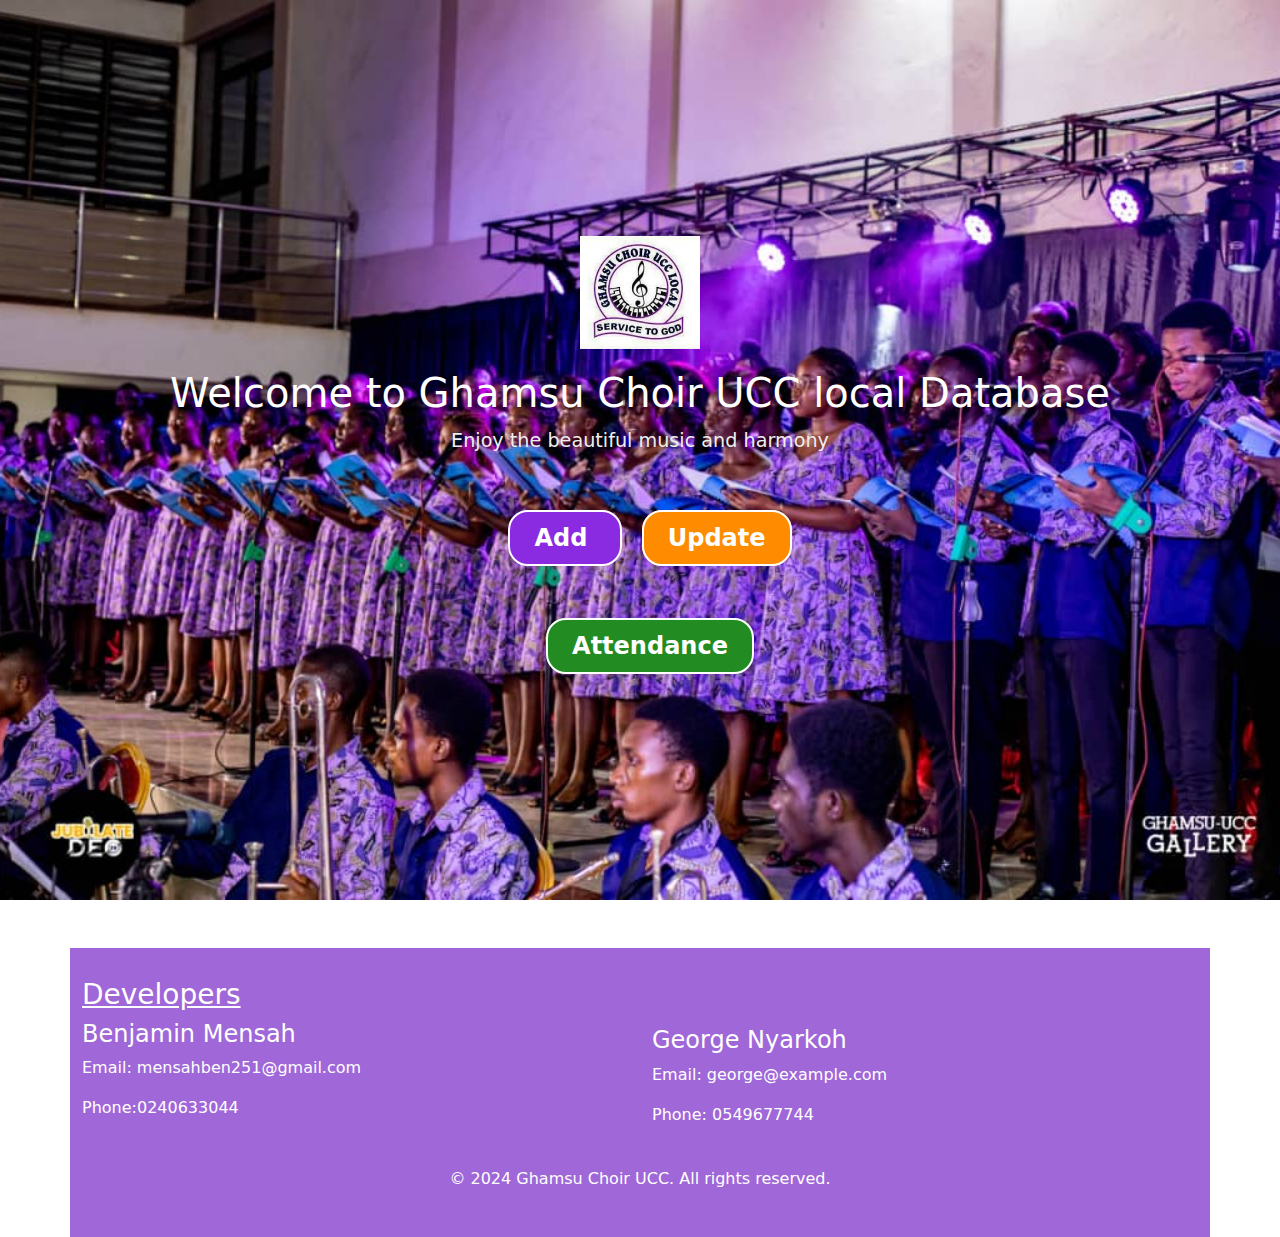
<file: index.html>
<!DOCTYPE html>
<html lang="en">
<head>
    <meta charset="UTF-8">
    <meta name="viewport" content="width=device-width, initial-scale=1.0">
    <title>Welcome</title>
    <link rel="stylesheet" href="index.css">
    <link href="https://cdn.jsdelivr.net/npm/bootstrap@5.3.0/dist/css/bootstrap.min.css" rel="stylesheet">
</head>
<body>

<div class="hero-section">
    <div class="hero-content">
        <img src="logo.jpeg" alt="Ghamsu Choir Logo" class="logo">

        <h1>Welcome to Ghamsu Choir UCC local Database</h1>
        <p>Enjoy the beautiful music and harmony</p><br><br/>
        <a href="fields.html" id="add" >Add </a>
        <a href="update.html" id="update" >Update</a><br> <br/><br><br/>
        <a href="attendance.html" id="Attendance" >Attendance</a>

    </div>
</div>

<footer class="container mt-5">
    <div class="row">
        <div class="col-md-6">
            <h3>Developers</h3>
            <h4>Benjamin Mensah</h4>
            <p>Email: mensahben251@gmail.com</p>
            <p>Phone:0240633044</p>
        </div>
        <div class="col-md-6">
            <br><br/>
            <h4>George Nyarkoh</h4>
            <p>Email: george@example.com</p>
            <p>Phone: 0549677744</p>
        </div>
    </div>
    <div class="row mt-4">
        <div class="col-12 text-center">
            <p>&copy; 2024 Ghamsu Choir UCC. All rights reserved.</p>
        </div>
    </div>
</footer>

<script src="https://cdn.jsdelivr.net/npm/bootstrap@5.3.0/dist/js/bootstrap.bundle.min.js"></script>

</body>
</html>
</file>
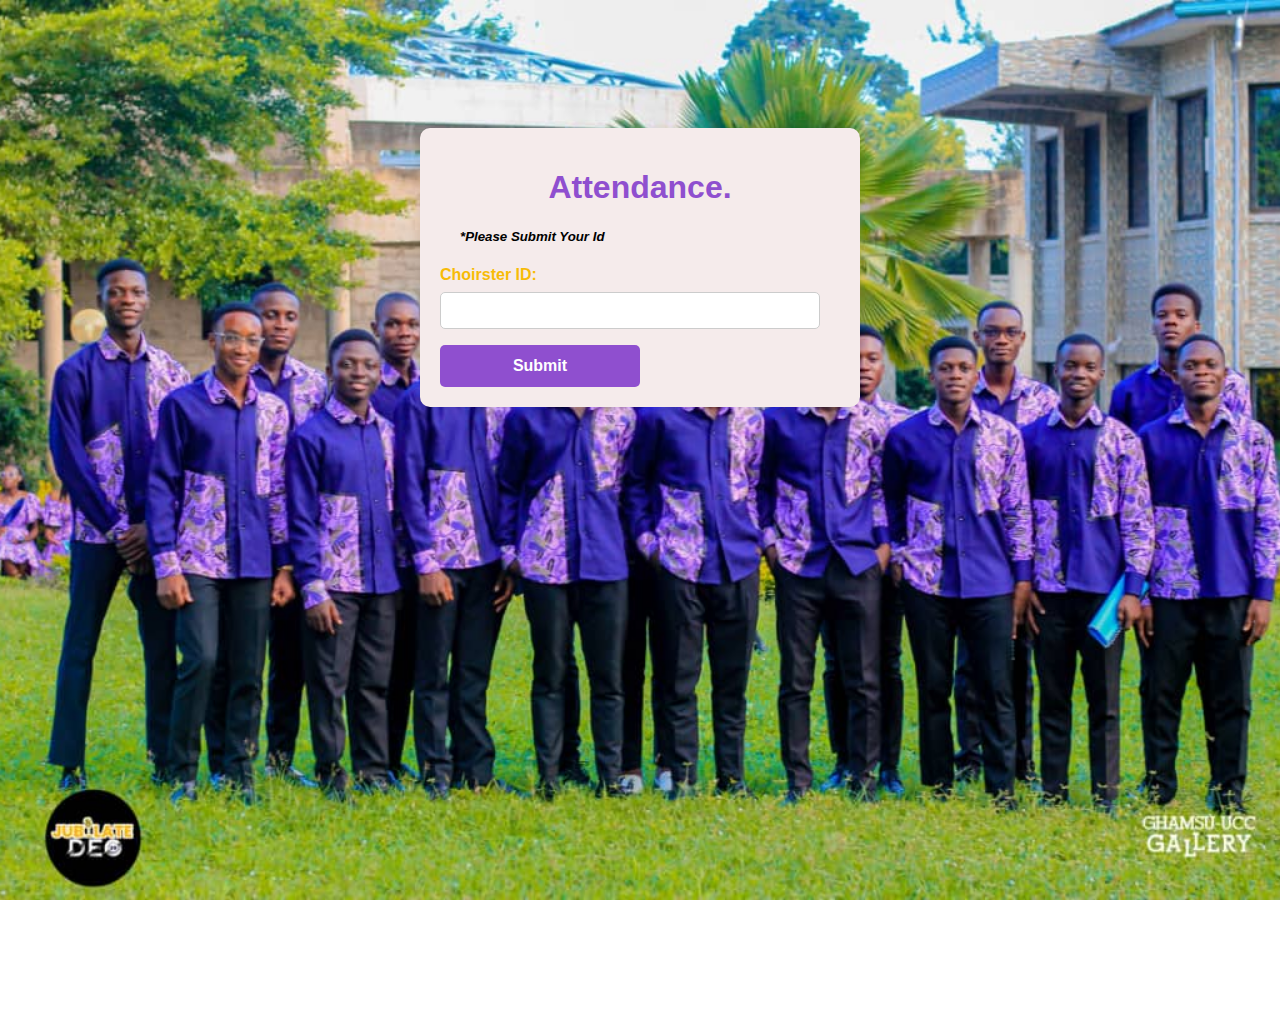
<file: attendance.html>
<!DOCTYPE html>
<html lang="en">
<head>
    <meta charset="UTF-8">
    <meta name="viewport" content="width=device-width, initial-scale=1.0">
    <title>Attendance</title>
    <link rel="stylesheet" href="attendance.css">

</head>
<body>
    <form onsubmit="submitForm(); return false;">
        <h1 id="head">Attendance.</h1>
        <h5>*Please Submit Your Id</h5>
        <label for="choirsterID" id="choirsterIDLabel">Choirster ID:</label>
        <input type="text" id="choirsterID" name="choirsterID" required>

        <button type="submit">Submit</button>
    </form>

</body>
</html>
</file>
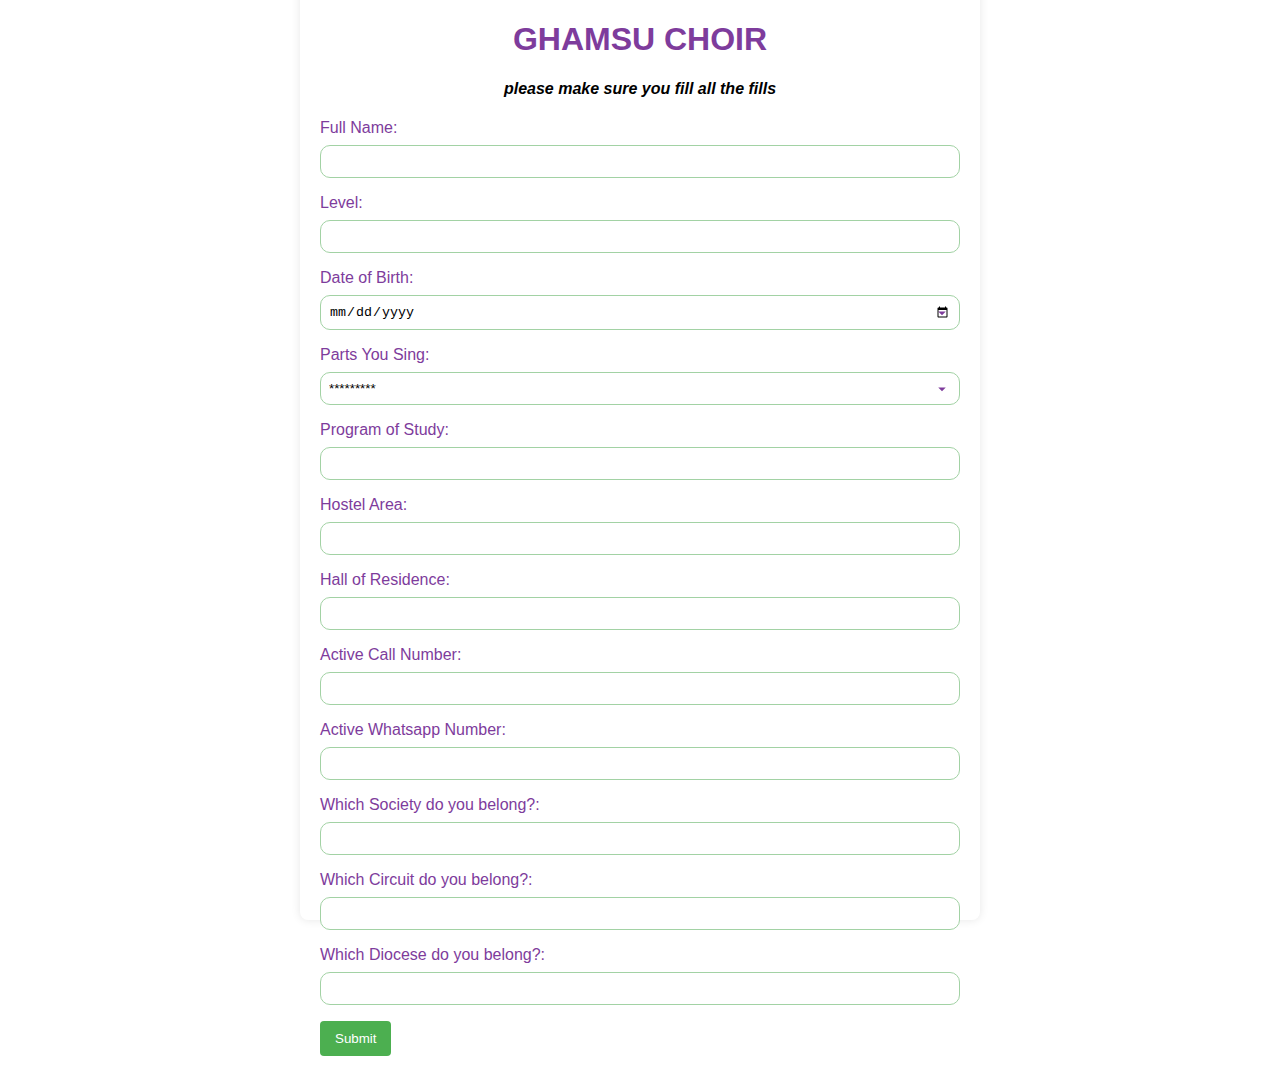
<file: fields.html>
<!DOCTYPE html>
<html lang="en">
<head>
    <meta charset="UTF-8">
    <meta name="viewport" content="width=device-width, initial-scale=1.0">
    <title>Choir Member Information</title>
    <link rel="stylesheet" href="fields.css">
</head>
<body>
    <form id="choirForm" onsubmit="validateForm(event)">
        <h1 id="GHAMSU">GHAMSU CHOIR</h1>
        <h4 id="notice" >please make sure you fill all the fills</h4>
        <label for="name">Full Name:</label>
        <input type="text" id="name" name="name" required>
        <label for="Level">Level:</label>
        <input type="text" id="Level" name="Level" required>
        <label for="dob">Date of Birth:</label>
        <input type="date" id="dob" name="dob" required>
        
        <label for="parts">Parts You Sing:</label>
        <select id="parts" name="parts" required>
            <option value="*********">*********</option>

            <option value="tenor">Tenor</option>
            <option value="soprano">Soprano</option>
            <option value="alto">Alto</option>
            <option value="bass">Bass</option>
        </select>
        <label for="program">Program of Study:</label>
        <input type="text" id="program" name="program" required>

        <label for="HostelAreag">Hostel Area:</label>
        <input type="text" id="HostelAreag" name="HostelAreag" required>

        <label for="hallOfResidence">Hall of Residence:</label>
        <input type="text" id="hallOfResidence" name="hallOfResidence" required>

        <label for="activeCallNumber">Active Call Number:</label>
        <input type="tel" id="activeCallNumber" name="activeCallNumber" required>

        <label for="activeWhatsappNumber">Active Whatsapp Number:</label>
        <input type="tel" id="activeWhatsappNumber" name="activeWhatsappNumber" required>

        <label for="society">Which Society do you belong?:</label>
        <input type="text" id="society" name="society" required>

        <label for="circuit">Which Circuit do you belong?:</label>
        <input type="text" id="circuit" name="circuit" required>

        <label for="Diocese">Which Diocese do you belong?:</label>
        <input type="text" id="Diocese" name="Diocese" required>

        <button type="submit">Submit</button>
    </form>

    <script src="fields.js"></script>
</body>
</html>
</file>
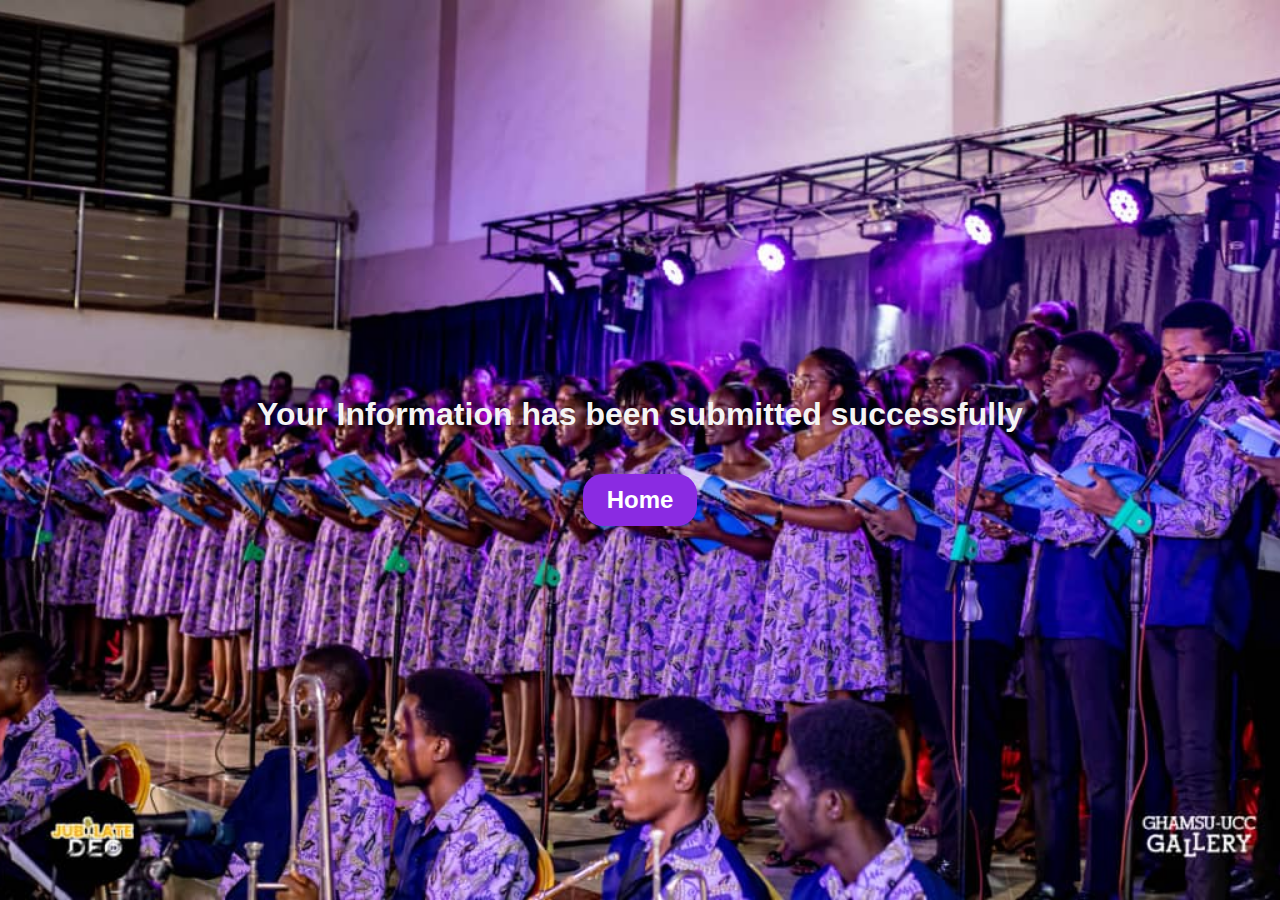
<file: success.html>
<!DOCTYPE html>
<html lang="en">
<head>
    <meta charset="UTF-8">
    <meta name="viewport" content="width=device-width, initial-scale=1.0">
    <title>Successful</title>
    <link rel="stylesheet" href="successful.css">
</head>
<body>
    <div class="container">
        <h1>Your Information has been submitted successfully</h1>
        <a href="index.html" id="Home">Home</a>
    </div>
</body>
</html>
</file>
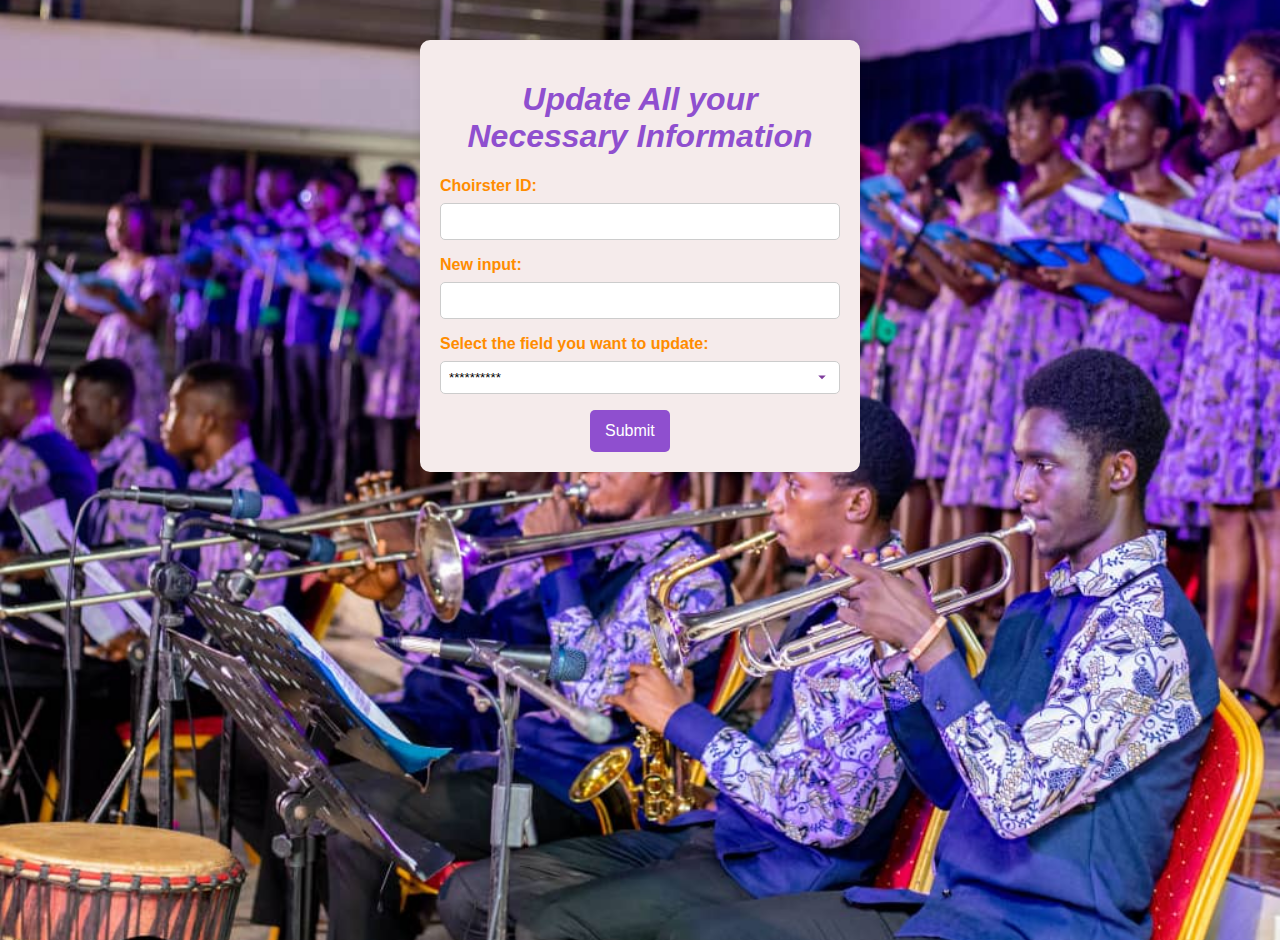
<file: update.html>
<!DOCTYPE html>
<html lang="en">
<head>
    <meta charset="UTF-8">
    <meta name="viewport" content="width=device-width, initial-scale=1.0">
    <title>UPDATE</title>
    <link rel="stylesheet" href="update.css">

</head>
<body>
    <form onsubmit="submitForm(); return false;">
        <h1 id="head">Update All your Necessary Information</h1>
        <label for="choirsterID" id="choirsterIDLabel">Choirster ID:</label>
        <input type="text" id="choirsterID" name="choirsterID" required>

        <label for="userInput" id="new">New input:</label>
        <input type="text" id="userInput" name="userInput" required>

        <label for="dropdownMenu" id="select">Select the field you want to update:</label>
        <select id="dropdownMenu" name="dropdownMenu" required>
            <option value="option1">**********</option>
            <option value="option1">Full Name</option>
            <option value="option3">Program of Study</option>
            <option value="option4">Campus Location</option>
            <option value="option6">Active Whatsapp Number</option>
            <option value="option8">Circuit</option>
            <option value="option9">Diocese</option>
        </select>

        <button type="submit">Submit</button>
    </form>
    <script src="update.js"></script>
</body>
</html>
</file>
<file: index.css>
body, html {
    margin: 0;
    padding: 0;
    font-family: 'Arial', sans-serif;
    background-color: #f4f4f4; 
}

.hero-section {
    background: url('/IMG-20240309-WA0012.jpg') center/cover no-repeat;
    height: 100vh;
    display: flex;
    align-items: center;
    justify-content: center;
    color: #fff;
    text-align: center;
    position: relative;
}

.hero-content {
    padding: 20px;
}

.logo {
    max-width: 120px; 
    margin-bottom: 20px;
}

.hero-content h1 {
    font-size: 2.5em;
    margin-bottom: 10px;
    color: #fff;
}

.hero-content p {
    font-size: 1.2em;
    color: #eee; 
}

#add {
    background-color: blueviolet;
    border-radius: 20px;
    border: 2px solid #fff;
    font-weight: bold;
    font-size: 24px; 
    color: #fff;
    padding: 12px 24px; 
    cursor: pointer;
    transition: background-color 0.3s, color 0.3s;
    text-decoration: none; 
    margin-left: 20px;
}

#update {
    background-color: darkorange;
    border-radius: 20px;
    border: 2px solid #fff;
    font-weight: bold;
    font-size: 24px; 
    color: #fff;
    padding: 12px 24px; 
    cursor: pointer;
    transition: background-color 0.3s, color 0.3s;
    text-decoration: none; 
    margin-left: 20px;
}

#Attendance {
    background-color: forestgreen;
    border-radius: 20px;
    border: 2px solid #fff;
    font-weight: bold;
    font-size: 24px; 
    color: #fff;
    padding: 12px 24px; 
    cursor: pointer;
    transition: background-color 0.3s, color 0.3s;
    text-decoration: none; 
    margin-left: 20px;
}

#add:hover {
    background-color: #fff;
    color: blueviolet;
}

#update:hover {
    background-color: #fff;
    color: darkorange;
}

#Attendance:hover {
    background-color: #fff;
    color: forestgreen;
}

.container {
    max-width: 960px;
    margin: 0 auto;
}
footer {
    background-color: #a067d8;
    padding: 30px 0;
    color: #fff;
    width: 100%;
}
h3{
    text-decoration: underline;
}
.footer-content {
    display: flex;
    justify-content: space-between;
    flex-wrap: wrap;
}

.developer-info {
    width: 100%;
    max-width: 300px;
    margin-bottom: 20px;
}
@media only screen and (max-width: 768px) {
    .hero-content h1 {
        font-size: 1.5em;
    }

    #add,
    #update,
    #Attendance {
        font-size: 1.2em;
        padding: 8px 16px;
    }
}
</file>
<file: attendance.css>
body {
    font-family: 'Segoe UI', Tahoma, Geneva, Verdana, sans-serif;
    margin: 0;
    background-color: #f4f4f4;
    background: url('/IMG-20240309-WA0014.jpg') center/cover no-repeat fixed;
    height: 100vh;
}

form {
    max-width: 400px;
    width: 90%; 
    margin: 10% auto;
    padding: 20px;
    border-radius: 10px;
    box-shadow: 0 0 10px rgba(0, 0, 0, 0.1);
    background-color: #f5ebeb;
}

h5 {
    padding-left: 5%; 
    font-style: italic;
}

h1 {
    text-align: center;
    color: #8f4fcf;
}

label {
    display: block;
    margin-bottom: 8px;
    color: #f7bb07;
    font-weight: bolder;
}

input {
    width: calc(100% - 20px); 
    padding: 10px;
    margin-bottom: 16px;
    box-sizing: border-box;
    border: 1px solid #ccc;
    border-radius: 5px;
    outline: none;
}
select:focus, input:focus {
    border-color: #a2d2a4;
}


button {
    background-color: #8f4fcf;
    color: #ffffff;
    padding: 12px 15px;
    border: none;
    border-radius: 5px;
    cursor: pointer;
    font-size: 16px;
    transition: background-color 0.3s ease;
    width: 50%; 
    margin-left: 0; 
    font-weight: bolder;
}

button:hover {
    background-color: #e3bb08;
}

@media only screen and (max-width: 600px) {
    form {
        width: 90%;
        padding: 10px;
    }

    input {
        width: 90%;
    }
}
</file>
<file: fields.css>
body {
    font-family: Arial, sans-serif;
    margin: 0;
    padding: 0;
    display: flex;
    justify-content: center;
    align-items: center;
    height: 100vh;
}

form {
    background-color: #fff;
    padding: 20px;
    border-radius: 8px;
    box-shadow: 0 0 10px rgba(0, 0, 0, 0.1);
    width: 50%;
    height: 100vh;  
    
}

label {
    display: block;
    margin-bottom: 8px;
    color: #7e3c9c;
}

select, input {
    width: 100%;
    padding: 8px;
    margin-bottom: 16px;
    box-sizing: border-box;
    border: 1px solid #ccc;
    border-radius: 10px;
    outline: none;
    border-color: #a2d2a4;
}

select:focus, input:focus {
    border-color: #ecd909;
}

button {
    background-color: #4caf50;
    color: #fff;
    padding: 10px 15px;
    border: none;
    border-radius: 4px;
    cursor: pointer;
    margin-bottom: 20px;
}

button:hover {
    background-color: #7e3c9c;
}

#GHAMSU {
    justify-content: center;
    color: #7e3c9c;
    display: flex;
}

#notice {
    justify-content: center;
    display: flex;
    font-style: italic;
}

select {
    appearance: none;
    -moz-appearance: none;
    -webkit-appearance: none;
    padding: 8px;
    background-color: #fff;
    background-image: url('data:image/svg+xml;utf8,<svg xmlns="http://www.w3.org/2000/svg" viewBox="0 0 24 24" fill="%237E3C9C" width="18px" height="18px"><path d="M7 10l5 5 5-5z" /></svg>');
    background-repeat: no-repeat;
    background-position: right 8px center;
}

select::-ms-expand {
    display: none;
}

select option {
    background-color: #fff;
    color: #333;
}

input[type="date"] {
    appearance: none;
    -moz-appearance: none;
    -webkit-appearance: none;
    padding: 8px;
    background-color: #fff;
    background-image: url('data:image/svg+xml;utf8,<svg xmlns="http://www.w3.org/2000/svg" viewBox="0 0 24 24" fill="%237E3C9C" width="18px" height="18px"><path d="M7 10l5 5 5-5z" /></svg>');
    background-repeat: no-repeat;
    background-position: right 8px center;
}

input[type="date"]::-ms-expand {
    display: none;
}
</file>
<file: successful.css>
body {
    font-family: 'Segoe UI', Tahoma, Geneva, Verdana, sans-serif;
    margin: 0;
    background-color: #f4f4f4;
    background: url('/IMG-20240309-WA0012.jpg') center/cover no-repeat fixed;
    height: 100vh;
    display: flex;
    justify-content: center;
    align-items: center;
}

.container {
    max-width: 800px;
    padding: 20px;
    text-align: center;
}

h1 {
    color: #f4f4f4;
}

#Home {
    background-color: blueviolet;
    border-radius: 20px;
    font-weight: bold;
    font-size: 24px;
    color: #fff;
    padding: 12px 24px;
    cursor: pointer;
    transition: background-color 0.3s, color 0.3s;
    text-decoration: none;
    margin-top: 20px;
    display: inline-block;
}

@media only screen and (max-width: 600px) {
    #Home {
        margin-top: 10px;
    }
}
#Home:hover {
    background-color: #f4f4f4;
    color: blueviolet;
}
</file>
<file: update.css>
body {
    font-family: 'Segoe UI', Tahoma, Geneva, Verdana, sans-serif;
    margin: 0;
    background-color: #f4f4f4;
    background: url('/IMG-20240309-WA0015.jpg') center/cover no-repeat fixed;
    height: 100vh;
}

form {
    max-width: 400px;
    margin: 0 auto;
    padding: 20px;
    margin-top: 40px;
    border-radius: 10px;
    box-shadow: 0 0 10px rgba(0, 0, 0, 0.1);
    background-color: #f5ebeb;
}

h1 {
    text-align: center;
    color: #333;
}

label {
    display: block;
    margin-bottom: 8px;
    color: #555;
}

input,
select {
    width: 100%;
    padding: 10px;
    margin-bottom: 16px;
    box-sizing: border-box;
    border: 1px solid #ccc;
    border-radius: 5px;
    outline: none;
}

button {
    background-color: #8f4fcf;
    color: #fff;
    padding: 12px 15px;
    border: none;
    border-radius: 5px;
    cursor: pointer;
    font-size: 16px;
    transition: background-color 0.3s ease;
    margin-left: 150px;
}
select:focus, input:focus {
    border-color: #ecd909;
}

button:hover {
    background-color: #e3d508;
}

#head{
    color: #8f4fcf;
    font-style: oblique;
}
#new,
#select,
#choirsterIDLabel {
    color: darkorange;
    font-weight: bolder;
}
select {
    appearance: none;
    -moz-appearance: none;
    -webkit-appearance: none;
    padding: 8px;
    background-color: #fff;
    background-image: url('data:image/svg+xml;utf8,<svg xmlns="http://www.w3.org/2000/svg" viewBox="0 0 24 24" fill="%237E3C9C" width="18px" height="18px"><path d="M7 10l5 5 5-5z" /></svg>');
    background-repeat: no-repeat;
    background-position: right 8px center;
}

select::-ms-expand {
    display: none;
}

select option {
    background-color: #fff;
    color: #333;
}

input[type="date"] {
    appearance: none;
    -moz-appearance: none;
    -webkit-appearance: none;
    padding: 8px;
    background-color: #fff;
    background-image: url('data:image/svg+xml;utf8,<svg xmlns="http://www.w3.org/2000/svg" viewBox="0 0 24 24" fill="%237E3C9C" width="18px" height="18px"><path d="M7 10l5 5 5-5z" /></svg>');
    background-repeat: no-repeat;
    background-position: right 8px center;
}

input[type="date"]::-ms-expand {
    display: none;
}


@media only screen and (max-width: 600px) {
    form {
        max-width: 100%;
        padding: 10px;
    }

    input,
    select {
        width: 100%;
    }
}
</file>
